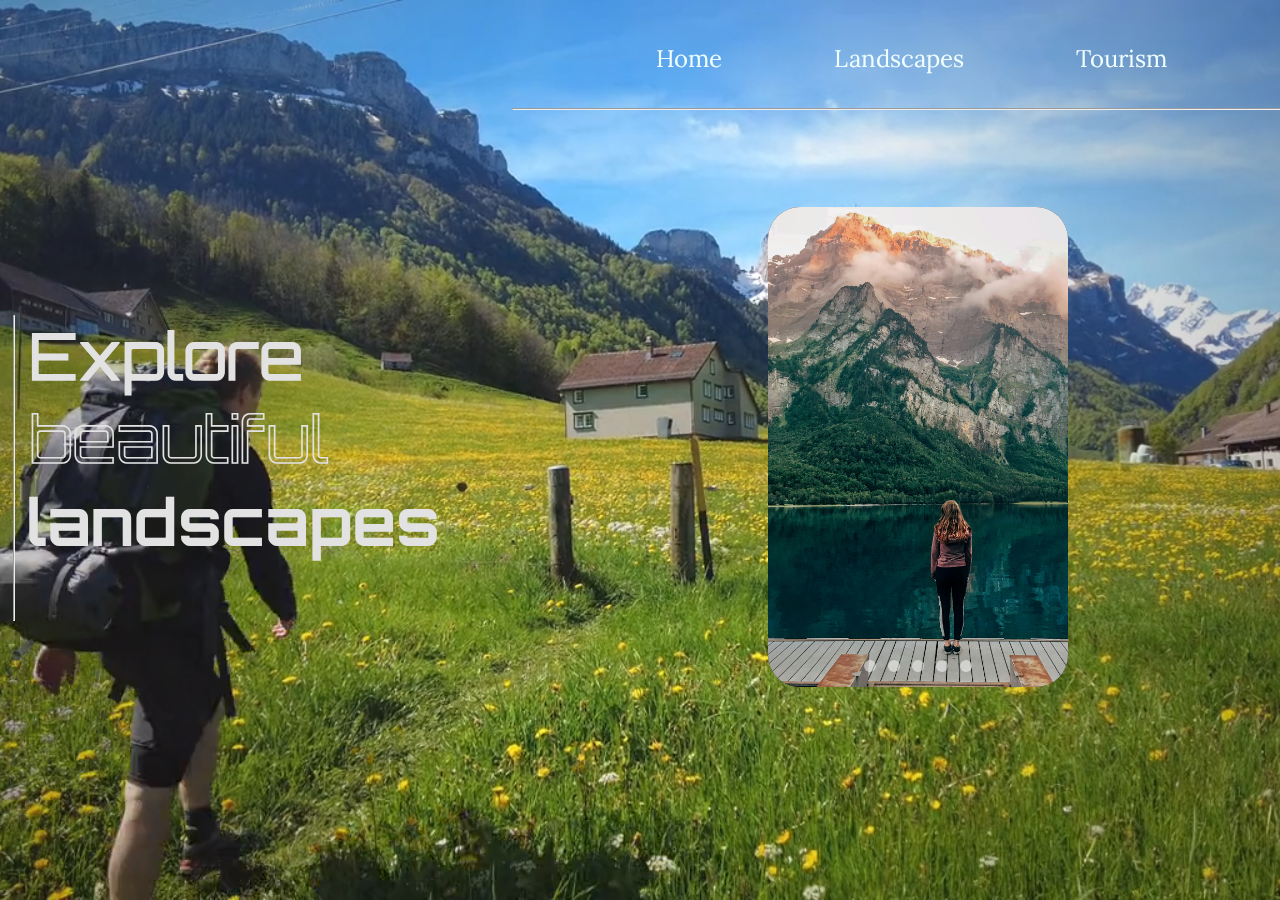
<file: paisagens.html>
<!DOCTYPE html>
<html lang="pt-br">
<head>
    <meta charset="UTF-8">
    <meta name="viewport" content="width=device-width, initial-scale=1.0">
    <link rel="stylesheet" type="text/css" href="./CSS/landscape.css">
    <title>paisagens</title>
</head>
<body>

    <div class="video-background">

        <video autoplay muted loop disablepictureinpicture> 

            <source src="./assets/8148429-hd_1280_720_30fps.mp4" type="video/mp4" 
            alt="A guy walking on the grass.">
            If you can't see the video on the background, 
            your browser doesn't support HTML5.

        </video>

    </div>
    <div class="gradient"> </div>
   

    <header>

        <div class="container1">
            <h1>
                
                <span class="line1"> Explore </span><br>
                <span class="line2"> beautiful</span><br>
                <span class="line3"> landscapes</span>
                
            </h1>
        </div>

        <hr class="linha-ao-lado">
        
        <div class="nav-pos">
        <nav> 
            <ul class="nav-menu">
                <li class="home-button"> <a class="a-style" href="index.html"> Home</a></li>
                <li class="lands-button"> <a class="a-style" href="paisagens.html"> Landscapes</a></li>
                <li class="turism-button"> <a class="a-style" href="turismo.html"> Tourism</a></li>
            </ul>
        </nav>
        </div>
        <hr>
        <div class="faixa-esquerda"> </div>

    </header>
    <main>
        <section class="car-pos">
            <div class="carrossel">
            <!-- Meu Deus... o que eu to fazendo da minha vida?.scrr -->
            
            <!-- Controles-->
            <input type="radio" name="slide" id="slide1" checked>
            <input type="radio" name="slide" id="slide2">
            <input type="radio" name="slide" id="slide3">
            <input type="radio" name="slide" id="slide4">
            <input type="radio" name="slide" id="slide5">

            <!-- Cards-->
            <div class="slides">

                <div class="carda" id="card1"> </div>
                <div class="cardb" id="card2"> </div>
                <div class="cardc" id="card3"> </div>
                <div class="cardd" id="card4"> </div>
                <div class="carde" id="card5"> </div>

            </div>

            <!-- Navegação-->
            <div class="nav-cards">

                <label for="slide1"> </label>
                <label for="slide2"> </label>
                <label for="slide3"> </label>
                <label for="slide4"> </label>
                <label for="slide5"> </label>
            </div>
            </div>
        </section>
    </main>
</body>
</html>
</file>
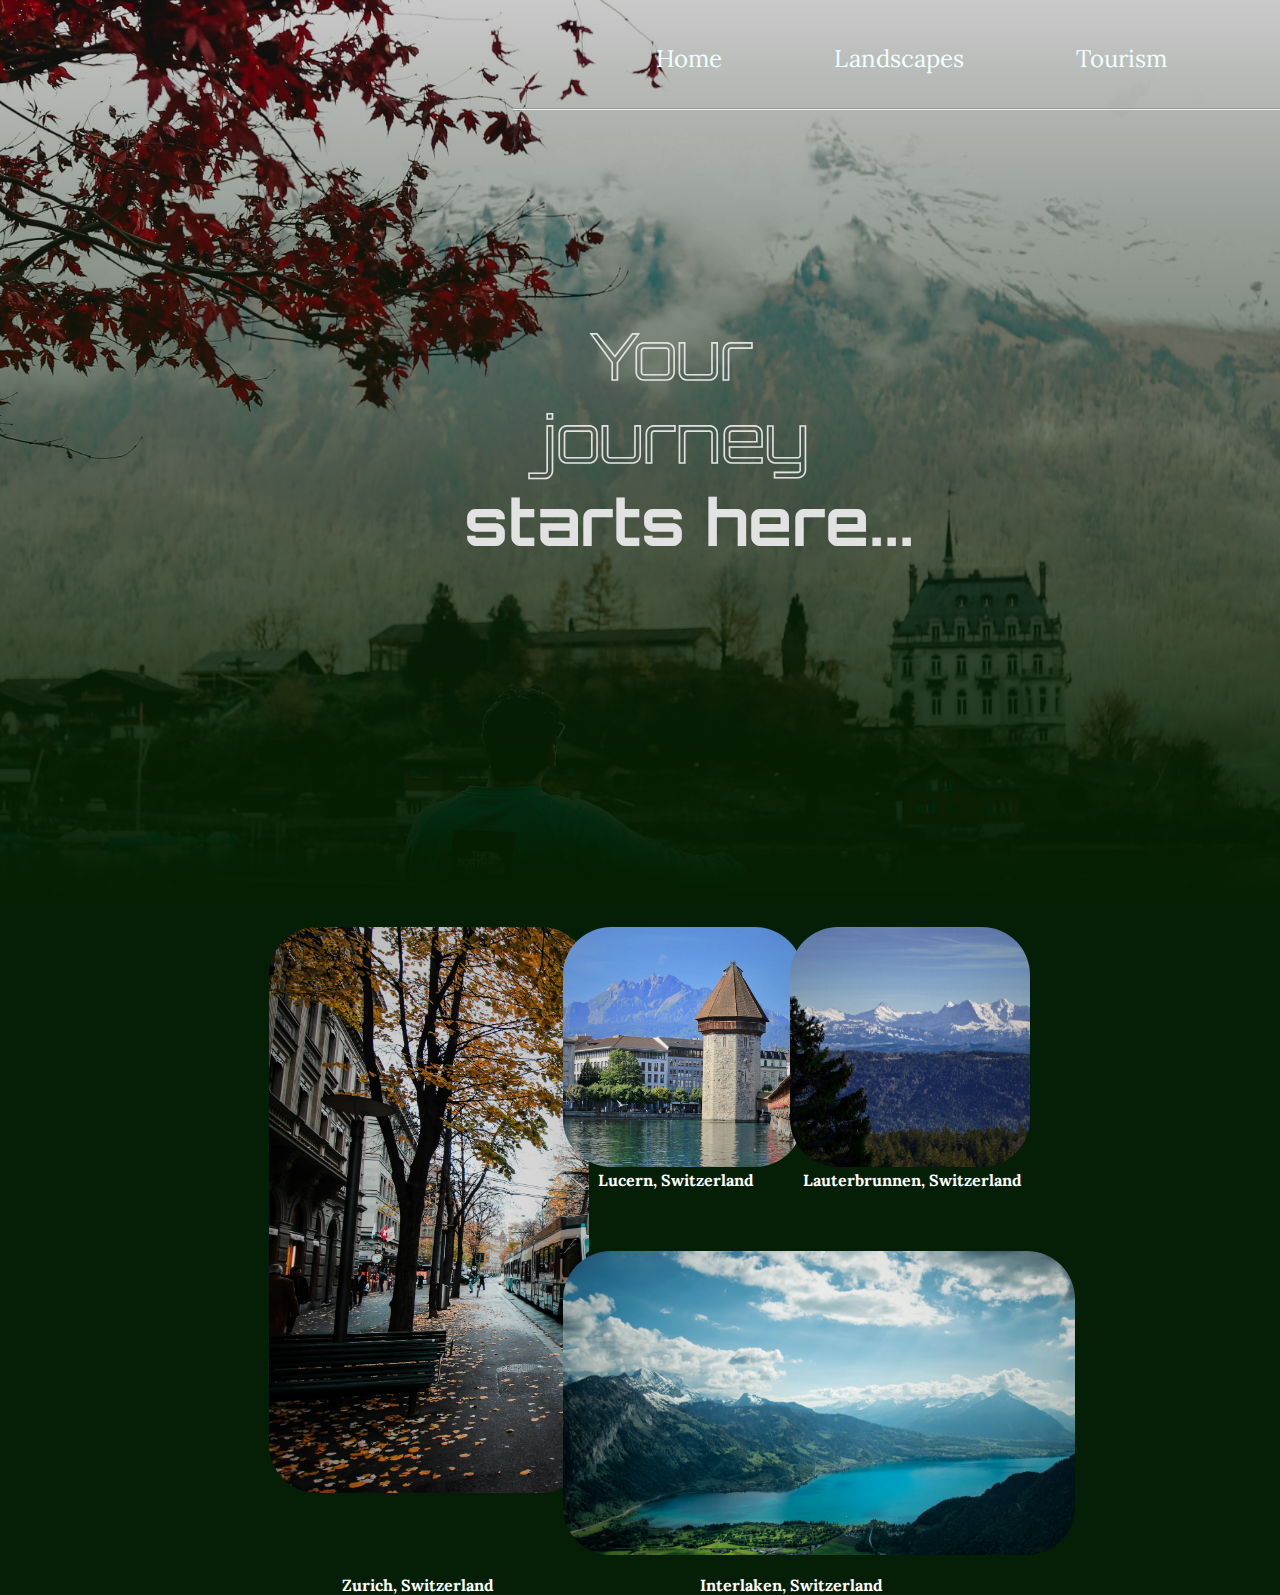
<file: turismo.html>
<!DOCTYPE html>
<html lang="pt-br">
<head>
    <meta charset="UTF-8">
    <meta name="viewport" content="width=device-width, initial-scale=1.0">
    <link rel="stylesheet" type="text/css" href="./CSS/turism.css">
    <title>turismo</title>
</head>
<body>
    <header>

        <div class="hero-section"></div>

        <div class="container1">
            <h1>
                
                <span class="line1"> Your </span><br>
                <span class="line2"> journey</span><br>
                <span class="line3">starts here...</span>
                
            </h1>
        </div>

        <hr class="linha-ao-lado">
        
        <div class="nav-pos">
        <nav> 
            <ul class="nav-menu">
                <li class="home-button"> <a href="index.html"> Home</a></li>
                <li class="lands-button"> <a href="paisagens.html"> Landscapes</a></li>
                <li class="turism-button"> <a href="turismo.html"> Tourism</a></li>
            </ul>
        </nav>
        </div>
        <hr>
        <div class="faixa-esquerda"> </div>

        <main>

            <section>
                
                <div class="img1"></div>
                <div class="text1"> Zurich, Switzerland</div>

                <div class="img2"></div>
                <div class="text2"> Lucern, Switzerland</div>

                <div class="img3"></div>
                <div class="text3"> Interlaken, Switzerland</div>

                <div class="img4"></div>
                <div class="text4"> Lauterbrunnen, Switzerland</div>

            </section>

        </main>

    </header>
</body>
</html>
</file>
<file: CSS/landscape.css>
@import url('https://fonts.googleapis.com/css2?family=Cabin:ital,wght@0,400..700;1,400..700&family=Lora:ital,wght@0,400..700;1,400..700&display=swap');

@import url('https://fonts.googleapis.com/css2?family=Cabin:ital,wght@0,400..700;1,400..700&family=Lora:ital,wght@0,400..700;1,400..700&family=Orbitron:wght@400..900&display=swap');

* {
    margin: 0;
    padding: 0;
    box-sizing: border-box;
    color: azure;
}

.video-background {
    position: fixed;
    width: 100%;
    height: 100%;
    overflow: hidden;
    z-index: -2;
    top: 0;
    left: 0;
}

.video-background video {
    width: 100%;
    height: 100%;
    object-fit: cover;/* semelhante ao "background-size:cover" */
}


.video-background::after {
    
    content: "";
    position: absolute;
    inset: 0;
    z-index: 1;
    width: 100%;
    height: 100%;
    pointer-events: none;
    background: radial-gradient(
    circle,
    rgba(0, 0, 0, 0) 40%, 
    rgba(0, 0, 0, 0.3) 100%
    );
}

h1 {
    margin:0;
    padding:0;
    text-align: center;
    z-index: 2;
    
}

.container1 {
    margin: 0;
    padding: 0;
    position: absolute;
    top: 35%;
    left: 2%;
    text-align: center;
    display: flex;
    font-size:xx-large;

}

.line1 {
    font-weight: lighter;
    color: #e2e2e2;
    font-family: orbitron;
    -webkit-text-stroke: 0.10rem #e2e2e2;
    position: relative;
    left: -16%;
    
}

.line2 {
    font-weight: lighter;
    font-family: Orbitron;
    color: transparent;
    -webkit-text-stroke: 0.10rem #e2e2e2;
    position: relative;
    left: -13%;
}

.line3 {
    font-weight: bold;
    font-family: Orbitron;
    color: #e2e2e2;
    
}

.linha-ao-lado {
    width: 0;
    height: 34%;
    position: absolute;
    left: 1%;
    top: 35%;
    z-index: 2;
}


.nav-pos {
    position: absolute;
    left: 50%;
    top: 3%;
    
}

.nav-menu {
    display: flex;
    justify-content: space-between;
    list-style: none;
    gap: 5rem;
    
}

a {
    text-decoration: none;
    display: inline-block;
    padding: 1rem;
    border-radius: 2rem;
    background-color: transparent;
    transition: background-color 0.3s ease, transform 0.3s ease;
    -webkit-backdrop-filter: none;
    font-size: x-large;
    backdrop-filter: blur(5px);/* aplica um leve desfoque no vídeo */
    
}
    

a:hover {
    
    background-color: rgba(114, 107, 107, 0.1);
    transform: translateY(-3px);
    backdrop-filter: blur(0.5rem);
    -webkit-backdrop-filter: blur(0.5rem);
    border-color: rgba(255, 255, 255, 0.6);
    

}

hr {
    position: absolute;
    width: 100%;
    top: 12%;
    left: 40%;
    
}
  
html, body {
    overflow-x: hidden;/* Vai evitar a barra de 
    scroll horizontal na parte baixa da página*/
    font-family: Lora;
    font-weight: 400;
    font-style: normal;
    
}

.car-pos {
   
    position: absolute;
    top: 23%;
    left: 60%;
    
}

.carrossel {
    width: 300px; /* Obs: mexe largura do carrossel*/
    position: relative;
    overflow: hidden;
    border-radius: 2rem; /* borda circular do carrossel*/
}

.slides {
    display: flex;
    width: 500%;
    transition: transform 0.5s ease;
    
}

.carda {
    flex: 1;
    height: 30rem; /* observar: mexe altura do card*/
    background: #333;
    background-image: url('../assets/pexels-enjoyviibes-1232594.jpg');
    background-size: cover;
    background-repeat: no-repeat;
    font-size: 24px;
    color: white;
    display: flex;
    justify-content: center;
    align-items: center;
    
    
}

.cardb {
    flex: 1;
    height: 30rem; /* observar: mexe altura do card*/
    background: #333;
    background-image: url('../assets/pexels-nanda-gopal-lakshman-1548481679-27667695.jpg');
    background-size: cover;
    background-repeat: no-repeat;
    font-size: 24px;
    color: white;
    display: flex;
    justify-content: center;
    align-items: center;
}

.cardc {
    flex: 1;
    height: 30rem; /* observar: mexe altura do card*/
    background: #333;
    background-image: url('../assets/pexels-igor-vieira-da-silva-464800473-31900809.jpg');
    background-size: cover;
    background-repeat: no-repeat;
    font-size: 24px;
    color: white;
    display: flex;
    justify-content: center;
    align-items: center;
}

.cardd {
    flex: 1;
    height: 30rem; /* observar: mexe altura do card*/
    background: #333;
    background-image: url('../assets/pexels-jean-paul-wettstein-677916508-29398663.jpg');
    background-size: cover;
    background-repeat: no-repeat;
    font-size: 24px;
    color: white;
    display: flex;
    justify-content: center;
    align-items: center;
}

.carde {
    flex: 1;
    height: 30rem; /* observar: mexe altura do card*/
    background: #333;
    background-image: url('../assets/pexels-saurabh-deshpande-373680337-14803218.jpg');
    background-size: cover;
    background-repeat: no-repeat;
    font-size: 24px;
    color: white;
    display: flex;
    justify-content: center;
    align-items: center;
}


/* Controles invisíveis*/

input[type="radio"] {
    display: none;
}

/* Slide Mover*/

#slide1:checked ~ .slides {
    transform: translateY(0%);
}

#slide2:checked ~ .slides {
    transform: translateX(-20%);
}

#slide3:checked ~ .slides {
    transform: translateX(-40%);
}

#slide4:checked ~ .slides {
    transform: translateX(-60%);
}

#slide5:checked ~ .slides {
    transform: translateX(-80%);
}

/*navegaçaõ do carrossel*/

.nav-cards {
    display: flex;
    justify-content: center;
    gap: 12px;
    margin-top: 15px;
    position: absolute;
    bottom: 15px;
    left: 50%;
    transform: translateX(-50%);
    z-index: 10;
}

.nav-cards label {

  width: 12px;
  height: 12px;
  background: rgba(255, 255, 255, 0.5);
  border-radius: 50%;
  cursor: pointer;
  transition: background 0.3s ease;
}

.nav-cards label:hover {
  background: rgba(255, 255, 255, 0.8);      
}
</file>
<file: CSS/turism.css>
@import url('https://fonts.googleapis.com/css2?family=Cabin:ital,wght@0,400..700;1,400..700&family=Lora:ital,wght@0,400..700;1,400..700&display=swap');

@import url('https://fonts.googleapis.com/css2?family=Cabin:ital,wght@0,400..700;1,400..700&family=Lora:ital,wght@0,400..700;1,400..700&family=Orbitron:wght@400..900&display=swap');

* {
    margin: 0;
    padding:0;
    color:azure;
    box-sizing: border-box;

}

html, body {
    overflow-x: hidden;
    font-family: Lora;
    min-height: 100vh;
    font-weight: 400;
    font-style: normal;
    background-color: rgb(4, 31, 6);
  
}

.hero-section {

    height: 100vh;
    background-image: linear-gradient(to bottom, rgba(0, 0, 0, 0.1), rgb(4, 31, 2)),
    url('../assets/pexels-lazaro-revoledo-1169948-18473260.jpg');
    background-size: cover;
    background-position: center;
    display: flex;
    background-repeat: no-repeat;
      

}

h1 {
    margin:0;
    padding:0;
    text-align: center;
    z-index: 2;
    
}

.line1 {
    font-weight: lighter;
    color:transparent;
    font-family: orbitron;
    -webkit-text-stroke: 0.10rem #e2e2e2;
    position: relative;
    left: -9%;
    
}

.line2 {
    font-weight: lighter;
    font-family: Orbitron;
    color: transparent;
    -webkit-text-stroke: 0.10rem #e2e2e2;
    position: relative;
    left: -8%;
}

.line3 {
    font-weight: bold;
    font-family: Orbitron;
    position: relative;
    color: #e2e2e2;
    left: -5%;
}

.container1 {
    margin: 0;
    padding: 0;
    position: absolute;
    top: 35%;
    left: 38%;
    text-align: center;
    display: flex;
    font-size:xx-large;
    
}

.nav-pos {
    position: absolute;
    left: 50%;
    top: 3%;
}

.nav-menu{
    display: flex;
    justify-content: space-between;
    list-style: none;
    gap: 5rem;
    
}

a {
    display: inline-block;
    text-decoration: none;
    
    padding: 1rem;
    border-radius: 2rem;
    background-color: transparent;
    transition: background-color 0.3s ease, transform 0.3s ease;
    backdrop-filter: none;
    -webkit-backdrop-filter: none;
    font-size: x-large;
   
}

a:hover {

    background-color: rgba(114, 107, 107, 0.1);
    transform: translateY(-3px);
    backdrop-filter: blur(0.5rem);
    -webkit-backdrop-filter: blur(0.5rem);
    border-color: rgba(255, 255, 255, 0.6);

}

hr {
    position: absolute;
    width: 100%;
    top: 12%;
    left: 40%;
    
}

.img1 {
    
    z-index: 2;
    background-image: radial-gradient(circle, rgba(0, 0, 0, 0), rgba(0, 0, 0, 0.2)),url('../assets/pexels-hebaysal-773471.jpg');
    position: absolute;
    top: 103%;
    left: 21%;
    height: 35.4rem;
    width: 20rem;
    background-size: cover;
    background-repeat: no-repeat;
    border-radius: 3rem;
   
    
}



.text1 {
    z-index: 2;
    position: absolute;
    top: 175%;
    left: 26.7%;
    color:rgb(255, 255, 255);
    font-weight: 700;
}

.img2 {
    z-index: 2;
    background-image: radial-gradient(circle, rgba(0, 0, 0, 0), rgba(0, 0, 0, 0.2)),url('../assets/pexels-iloveswitzerland-58496263-7929056.jpg');
    position: absolute;
    top: 103%;
    left: 44%;
    height: 15rem;
    width: 15rem;
    background-size: cover;
    background-repeat: no-repeat;
    border-radius: 3rem;
    
}

.text2 {
    z-index: 2;
    position: absolute;
    top: 130%;
    left: 46.7%;
    color:rgb(254, 254, 254) ;
    font-weight: 700;
}

.img3 {
    z-index: 2;
    background-image: radial-gradient(circle, rgba(0, 0, 0, 0), rgba(0, 0, 0, 0.2)),url('../assets/pexels-victor-lavaud-302543-2419307.jpg');
    position: absolute;
    top: 139%;
    left: 44%;
    height: 19rem;
    width: 32rem;
    background-size: cover;
    background-repeat: no-repeat;
    border-radius: 3rem;
   
}

.text3 {
    z-index: 2;
    position: absolute;
    top: 175%;
    left: 54.7%;
    color:rgb(253, 253, 253);
    font-weight: 700;
}

.img4 {
    z-index: 2;
    background-image: radial-gradient(circle, rgba(0, 0, 0, 0), rgba(0, 0, 0, 0.2)),url('../assets/pexels-alex-ca-269738-864896.jpg');
    position: absolute;
    top: 103%;
    left: 61.7%;
    height: 15rem;
    width: 15rem;
    background-size: cover;
    background-repeat: no-repeat;
    border-radius: 3rem;
   
}

.text4 {
    z-index: 2;
    position: absolute;
    top: 130%;
    left: 62.7%;
    color:rgb(253, 253, 253);
    font-weight: 700;
}
/*Será que alguém lê mesmo isso?*/
</file>
